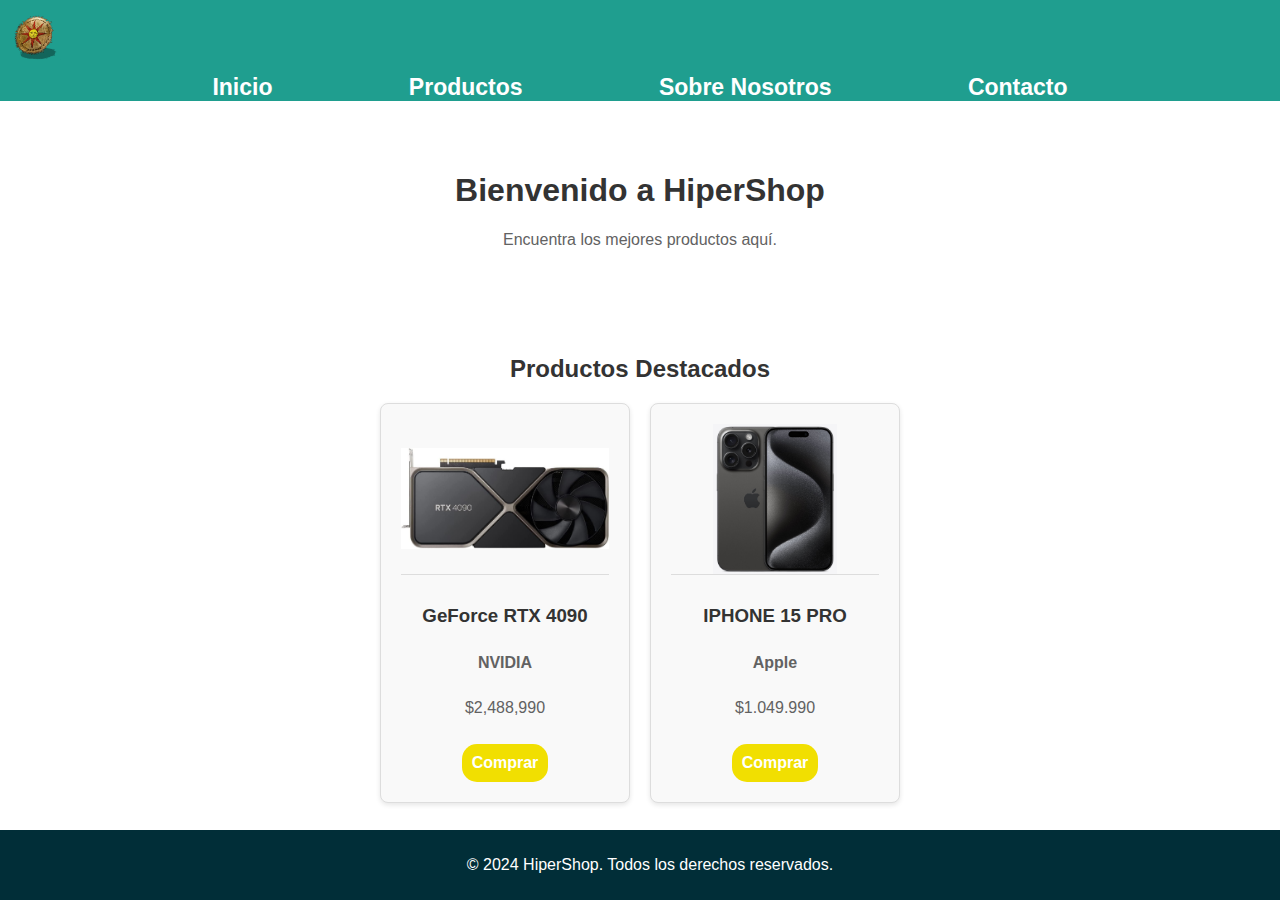
<file: mi_tienda/index.html>
<!DOCTYPE html>
<html lang="es">
<head>
    <meta charset="UTF-8">
    <meta name="viewport" content="width=device-width, initial-scale=1.0">
    <title>Mi Tienda - Inicio</title>
    <link rel="stylesheet" href="css/estilos.css">
</head>
<body>
<header>
    <div class="logo">
        <img src="img/logo.png" alt="Logo de la Tienda">
    </div>
    <nav>
        <ul>
            <li><a href="index.html">Inicio</a></li>
            <li><a href="productos.html">Productos</a></li>
            <li><a href="sobre_nosotros.html">Sobre Nosotros</a></li>
            <li><a href="contacto.html">Contacto</a></li>
        </ul>
    </nav>
</header>

<main>
    <section class="intro">
        <h1>Bienvenido a HiperShop</h1>
        <p>Encuentra los mejores productos aquí.</p>
    </section>

    <section class="destacados">
        <h2>Productos Destacados</h2>
        <div class="productos">
            <div class="producto">
                <img src="img/rtx.jpg" alt="Producto 3">
                <h3>GeForce RTX 4090</h3>
                <p><strong>NVIDIA</strong></p>
                <p>$2,488,990</p>
                <div class="index">
                    <a href="producto_detalle3.html">
                        <button type="submit">Comprar</button>
                    </a>
                </div>
            </div>
            <div class="producto">
                <img src="img/iphone15.jpeg" alt="Iphone 15 Pro">
                <h3>IPHONE 15 PRO</h3>
                <p><strong>Apple</strong></p>
                <p>$1.049.990</p>
                <div class="index">
                    <a href="producto_detalle1.html">
                        <button type="submit">Comprar</button>
                    </a>
                </div>
            </div>
        </div>
    </section>
</main>

<footer>
    <p>&copy; 2024 HiperShop. Todos los derechos reservados.</p>
</footer>
</body>
</html>
</file>
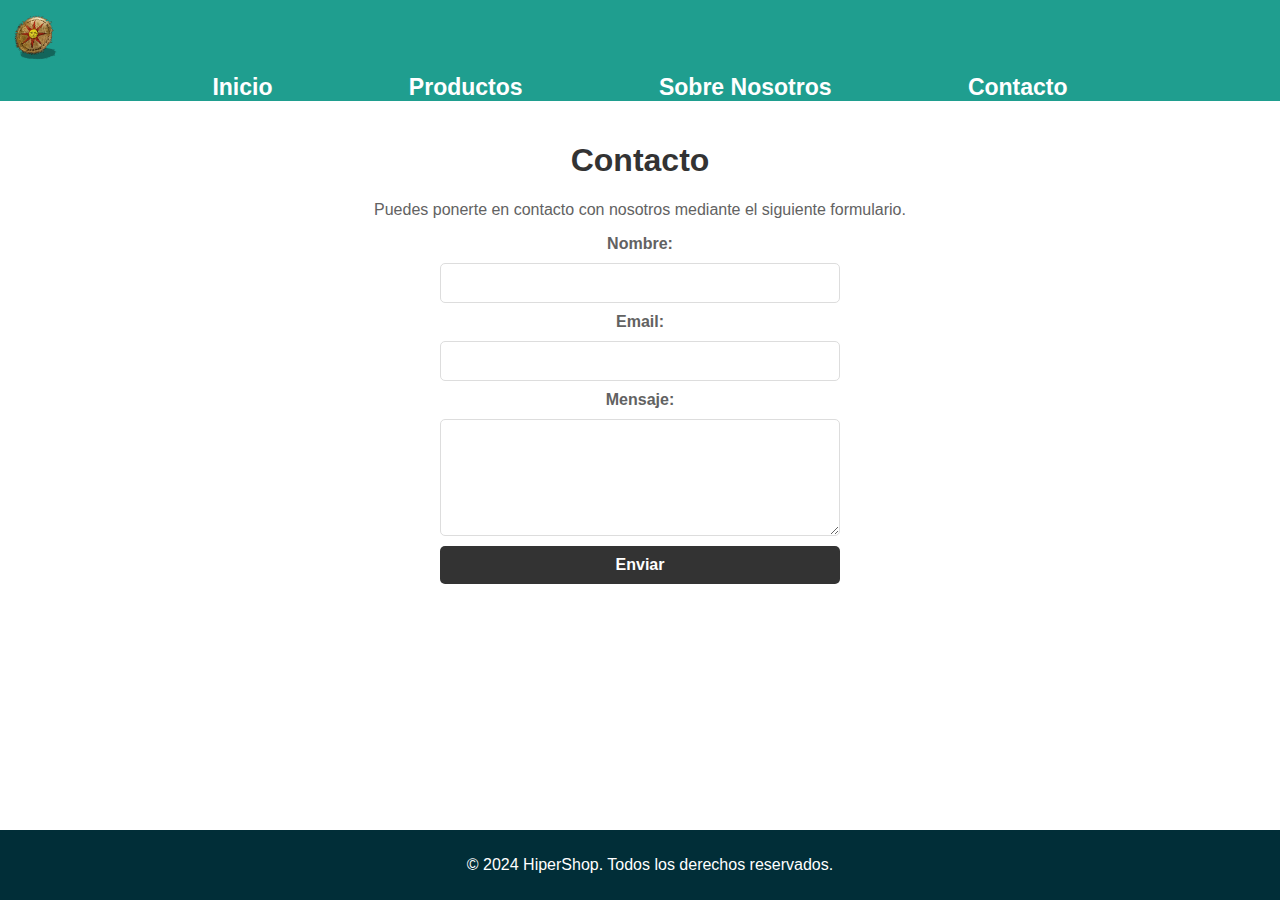
<file: mi_tienda/contacto.html>
<!DOCTYPE html>
<html lang="es">
<head>
    <meta charset="UTF-8">
    <meta name="viewport" content="width=device-width, initial-scale=1.0">
    <title>Mi Tienda - Contacto</title>
    <link rel="stylesheet" href="css/estilos.css">
</head>
<body>
<header>
    <div class="logo">
        <img src="img/logo.png" alt="Logo de la Tienda">
    </div>
    <nav>
        <ul>
            <li><a href="index.html">Inicio</a></li>
            <li><a href="productos.html">Productos</a></li>
            <li><a href="sobre_nosotros.html">Sobre Nosotros</a></li>
            <li><a href="contacto.html">Contacto</a></li>
        </ul>
    </nav>
</header>

<main>
    <section class="contacto">
        <h1>Contacto</h1>
        <p>Puedes ponerte en contacto con nosotros mediante el siguiente formulario.</p>
        <form action="#" method="POST">
            <label for="nombre">Nombre:</label>
            <input type="text" id="nombre" name="nombre" required>

            <label for="email">Email:</label>
            <input type="email" id="email" name="email" required>

            <label for="mensaje">Mensaje:</label>
            <textarea id="mensaje" name="mensaje" rows="5" required></textarea>

            <button type="submit">Enviar</button>
        </form>
    </section>
</main>

<footer>
    <p>&copy; 2024 HiperShop. Todos los derechos reservados.</p>
</footer>
</body>
</html>
</file>
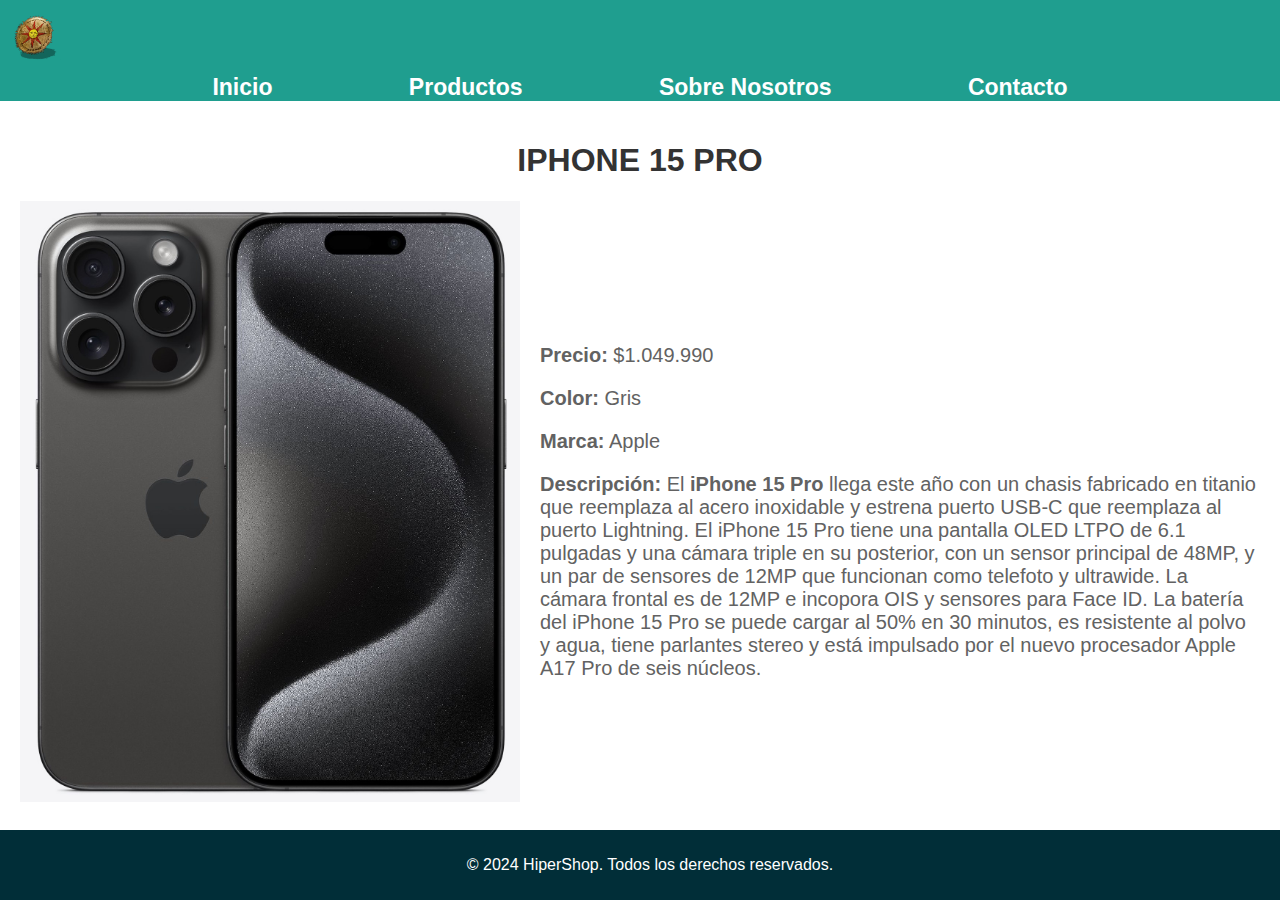
<file: mi_tienda/producto_detalle1.html>
<!DOCTYPE html>
<html lang="es" xmlns="http://www.w3.org/1999/html">
<head>
    <meta charset="UTF-8">
    <meta name="viewport" content="width=device-width, initial-scale=1.0">
    <title>Mi Tienda - Detalle del Producto</title>
    <link rel="stylesheet" href="css/estilos.css">
</head>
<body>
    <header>
        <div class="logo">
            <img src="img/logo.png" alt="Logo de la Tienda">
        </div>
        <nav>
            <ul>
                <li><a href="index.html">Inicio</a></li>
                <li><a href="productos.html">Productos</a></li>
                <li><a href="sobre_nosotros.html">Sobre Nosotros</a></li>
                <li><a href="contacto.html">Contacto</a></li>
            </ul>
        </nav>
    </header>

    <main>
        <section class="detalle-producto">
            <h1>IPHONE 15 PRO</h1>
            <div class="producto-info">
                <img src="img/iphone15.jpeg" alt="IPHONE 15 PRO">
                <div class="detalles">
                    <p><strong>Precio:</strong> $1.049.990</p>
                    <p><strong>Color:</strong> Gris</p>
                    <p><strong>Marca:</strong> Apple</p>
                    <p><strong>Descripción:</strong> El <strong> iPhone 15 Pro </strong> llega este año con un chasis fabricado en titanio que reemplaza al acero inoxidable y estrena puerto USB-C que reemplaza al puerto Lightning. El iPhone 15 Pro tiene una pantalla OLED LTPO de 6.1 pulgadas y una cámara triple en su posterior, con un sensor principal de 48MP, y un par de sensores de 12MP que funcionan como telefoto y ultrawide. La cámara frontal es de 12MP e incopora OIS y sensores para Face ID. La batería del iPhone 15 Pro se puede cargar al 50% en 30 minutos, es resistente al polvo y agua, tiene parlantes stereo y está impulsado por el nuevo procesador Apple A17 Pro de seis núcleos.</p>
                </div>
            </div>
        </section>
    </main>

    <footer>
        <p>&copy; 2024 HiperShop. Todos los derechos reservados.</p>
    </footer>
</body>
</html>
</file>
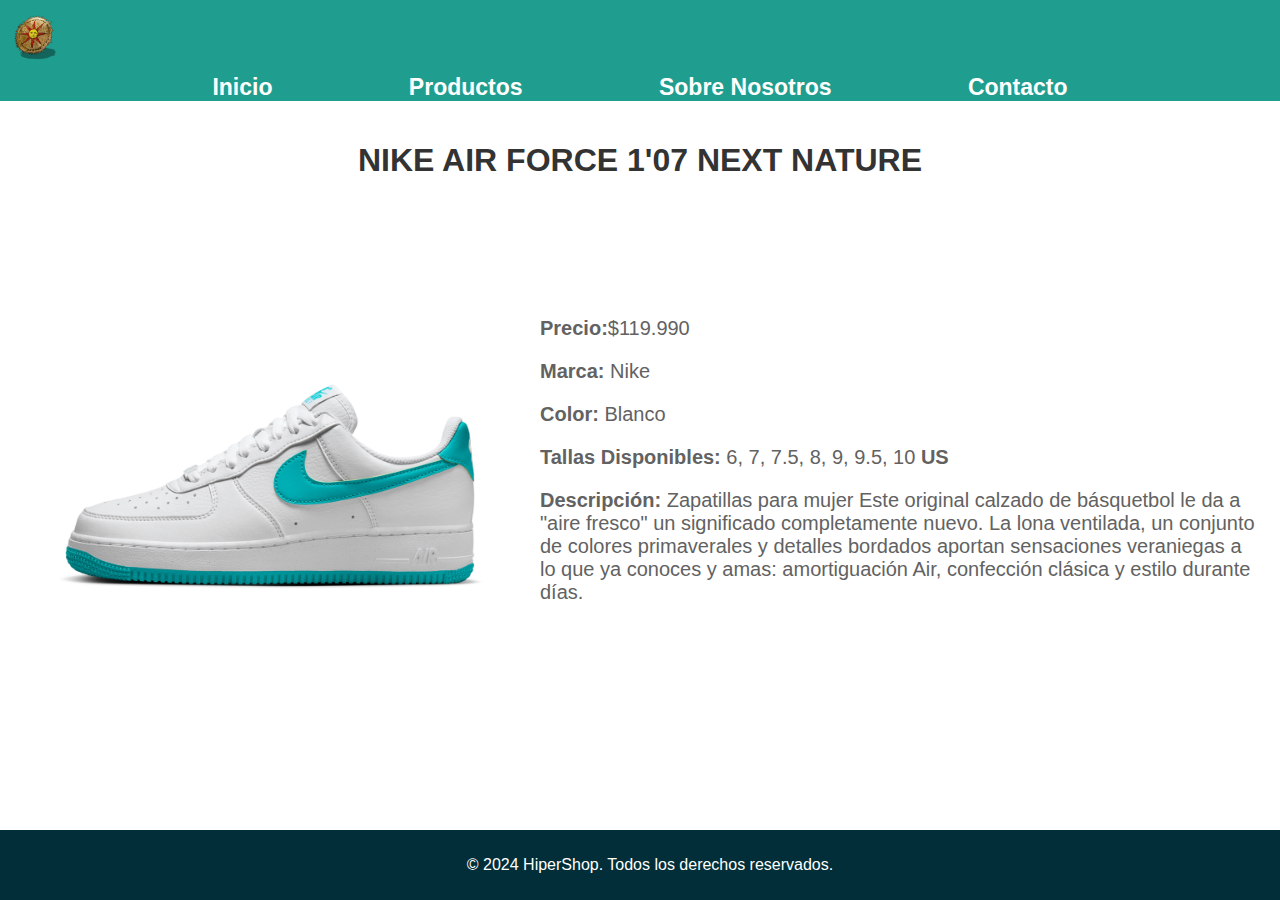
<file: mi_tienda/producto_detalle2.html>
<!DOCTYPE html>
<html lang="es">
<head>
    <meta charset="UTF-8">
    <meta name="viewport" content="width=device-width, initial-scale=1.0">
    <title>Mi Tienda - Detalle del Producto</title>
    <link rel="stylesheet" href="css/estilos.css">
</head>
<body>
<header>
    <div class="logo">
        <img src="img/logo.png" alt="Logo de la Tienda">
    </div>
    <nav>
        <ul>
            <li><a href="index.html">Inicio</a></li>
            <li><a href="productos.html">Productos</a></li>
            <li><a href="sobre_nosotros.html">Sobre Nosotros</a></li>
            <li><a href="contacto.html">Contacto</a></li>
        </ul>
    </nav>
</header>

<main>
    <section class="detalle-producto">
        <h1>NIKE AIR FORCE 1'07 NEXT NATURE</h1>
        <div class="producto-info">
            <img src="img/nike.jpeg" alt="Producto 1">
            <div class="detalles">
                <p> <strong>Precio:</strong>$119.990</p>
                <p><strong>Marca:</strong> Nike</p>
                <p><strong>Color:</strong> Blanco</p>
                <p><strong>Tallas Disponibles:</strong> 6, 7, 7.5, 8, 9, 9.5, 10 <strong>US</strong></p>
                <p><strong>Descripción:</strong> Zapatillas para mujer
                    Este original calzado de básquetbol le da a "aire fresco" un significado completamente nuevo. La lona ventilada, un conjunto de colores primaverales y detalles bordados aportan sensaciones veraniegas a lo que ya conoces y amas: amortiguación Air, confección clásica y estilo durante días.</p>
            </div>
        </div>
    </section>
</main>

<footer>
    <p>&copy; 2024 HiperShop. Todos los derechos reservados.</p>
</footer>
</body>
</html>
</file>
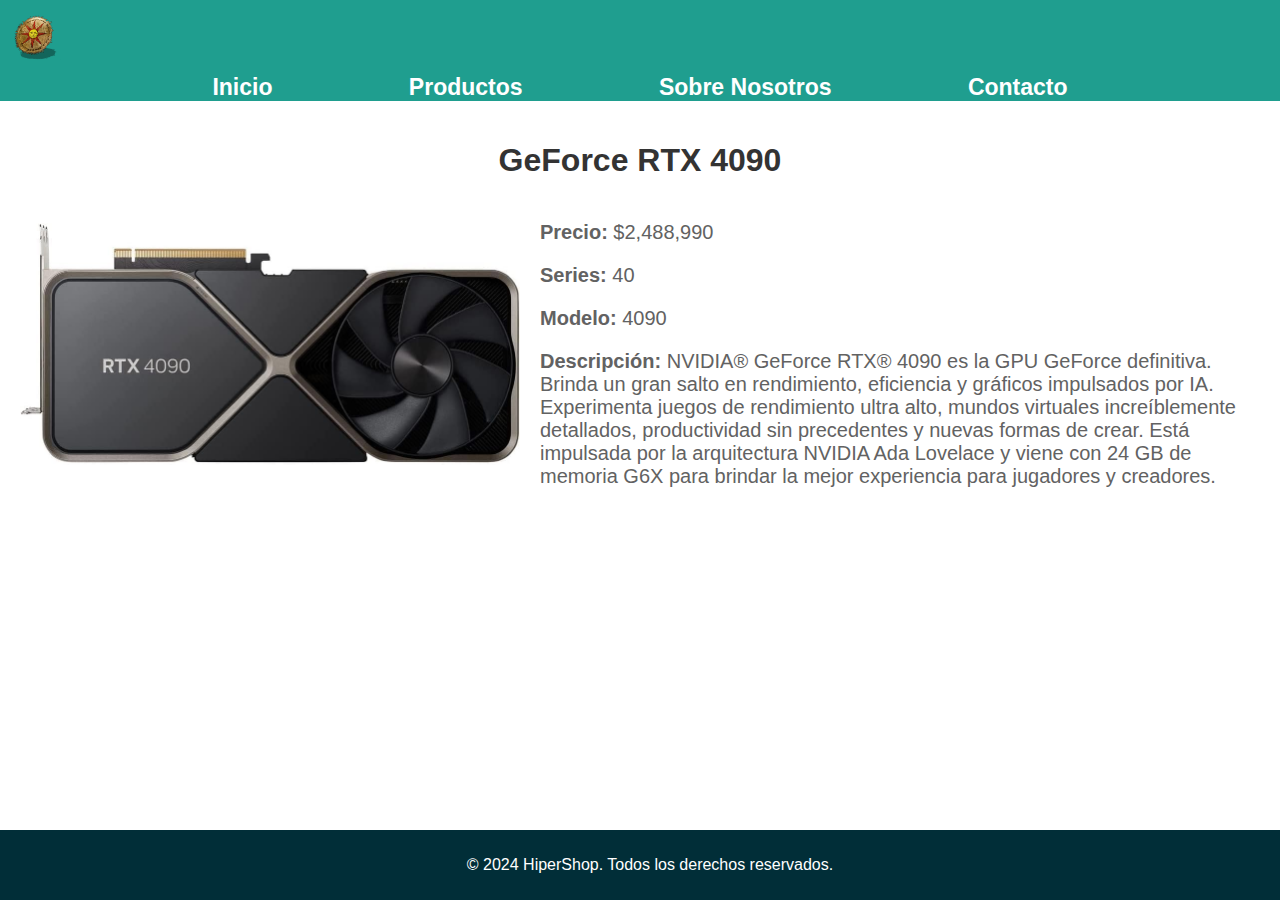
<file: mi_tienda/producto_detalle3.html>
<!DOCTYPE html>
<html lang="es">
<head>
    <meta charset="UTF-8">
    <meta name="viewport" content="width=device-width, initial-scale=1.0">
    <title>Mi Tienda - Detalle del Producto</title>
    <link rel="stylesheet" href="css/estilos.css">
</head>
<body>
<header>
    <div class="logo">
        <img src="img/logo.png" alt="Logo de la Tienda">
    </div>
    <nav>
        <ul>
            <li><a href="index.html">Inicio</a></li>
            <li><a href="productos.html">Productos</a></li>
            <li><a href="sobre_nosotros.html">Sobre Nosotros</a></li>
            <li><a href="contacto.html">Contacto</a></li>
        </ul>
    </nav>
</header>

<main>
    <section class="detalle-producto">
        <h1>GeForce RTX 4090</h1>
        <div class="producto-info">
            <img src="img/rtx.jpg" alt="Producto 1">
            <div class="detalles">
                <p><strong>Precio:</strong> $2,488,990</p>
                <p><strong>Series:</strong> 40</p>
                <p><strong>Modelo:</strong> 4090</p>
                <p><strong>Descripción:</strong> NVIDIA® GeForce RTX® 4090 es la GPU GeForce definitiva. Brinda un gran salto en rendimiento, eficiencia y gráficos impulsados ​​​​por IA. Experimenta juegos de rendimiento ultra alto, mundos virtuales increíblemente detallados, productividad sin precedentes y nuevas formas de crear. Está impulsada por la arquitectura NVIDIA Ada Lovelace y viene con 24 GB de memoria G6X para brindar la mejor experiencia para jugadores y creadores.</p>
            </div>
        </div>
    </section>
</main>

<footer>
    <p>&copy; 2024 HiperShop. Todos los derechos reservados.</p>
</footer>
</body>
</html>
</file>
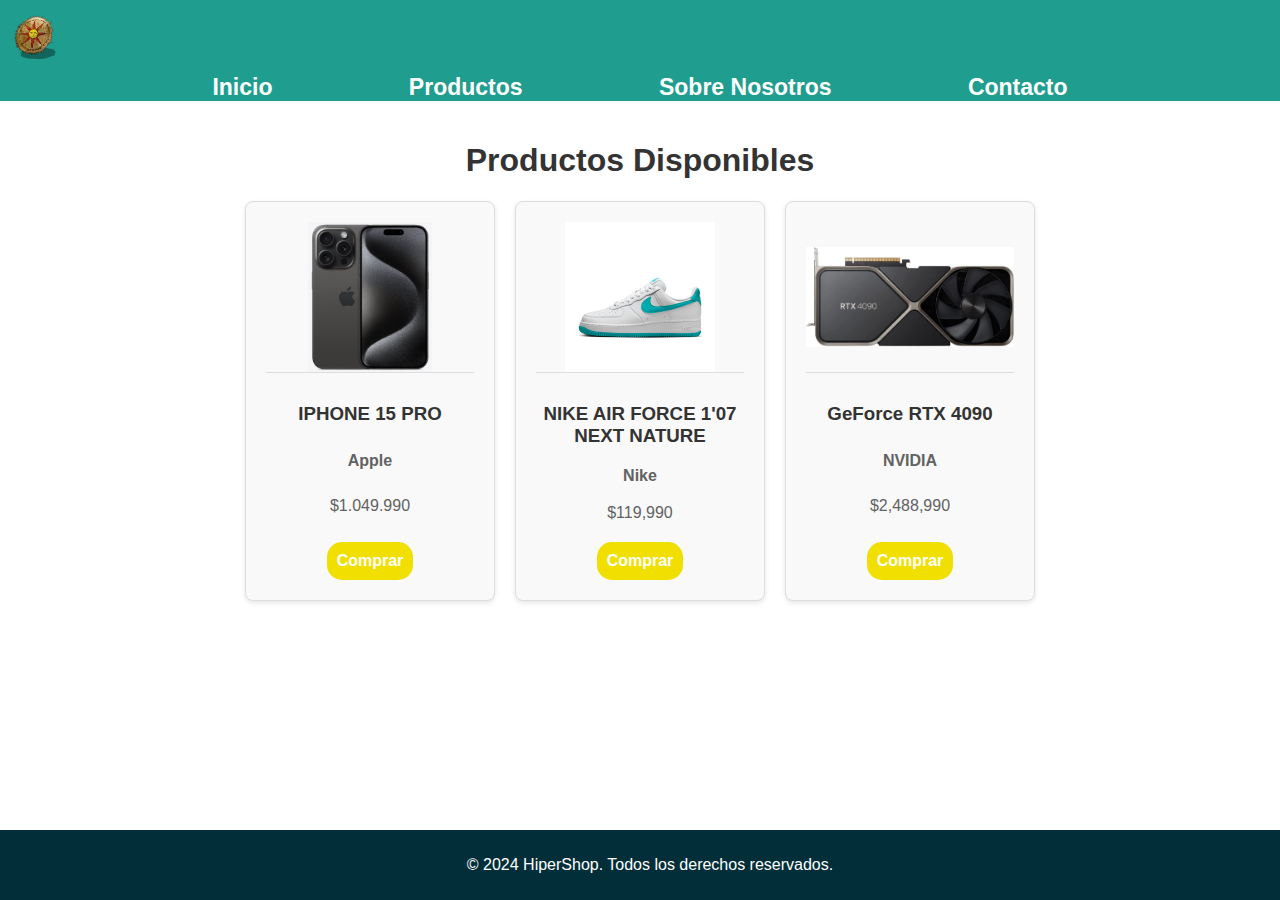
<file: mi_tienda/productos.html>
<!DOCTYPE html>
<html lang="es">
<head>
    <meta charset="UTF-8">
    <meta name="viewport" content="width=device-width, initial-scale=1.0">
    <title>Mi Tienda - Productos</title>
    <link rel="stylesheet" href="css/estilos.css">
</head>
<body>
<header>
    <div class="logo">
        <img src="img/logo.png" alt="Logo de la Tienda">
    </div>
    <nav>
        <ul>
            <li><a href="index.html">Inicio</a></li>
            <li><a href="productos.html">Productos</a></li>
            <li><a href="sobre_nosotros.html">Sobre Nosotros</a></li>
            <li><a href="contacto.html">Contacto</a></li>
        </ul>
    </nav>
</header>

<main>
    <section class="destacados">
        <h1>Productos Disponibles</h1>
        <div class="productos">
            <div class="producto">
                <img src="img/iphone15.jpeg" alt="Iphone 15 Pro">
                <h3>IPHONE 15 PRO</h3>
                <p><strong>Apple</strong></p>
                <p>$1.049.990</p>
                <div class="index">
                    <a href="producto_detalle1.html">
                        <button type="submit">Comprar</button>
                    </a>
                </div>
            </div>
            <div class="producto">
                    <img src="img/nike.jpeg" alt="Nike Air Force">
                    <h3>NIKE AIR FORCE 1'07 NEXT NATURE</h3>
                    <p><strong>Nike</strong></p>
                    <p>$119,990</p>
                <div class="index">
                    <a href="producto_detalle2.html">
                        <button type="submit">Comprar</button>
                    </a>
                </div>
            </div>
            <div class="producto">
                <img src="img/rtx.jpg" alt="Producto 3">
                <h3>GeForce RTX 4090</h3>
                <p><strong>NVIDIA</strong></p>
                <p>$2,488,990</p>
                <div class="index">
                    <a href="producto_detalle3.html">
                        <button type="submit">Comprar</button>
                    </a>
                </div>
            </div>
        </div>
    </section>
</main>

<footer>
    <p>&copy; 2024 HiperShop. Todos los derechos reservados.</p>
</footer>
</body>
</html>
</file>
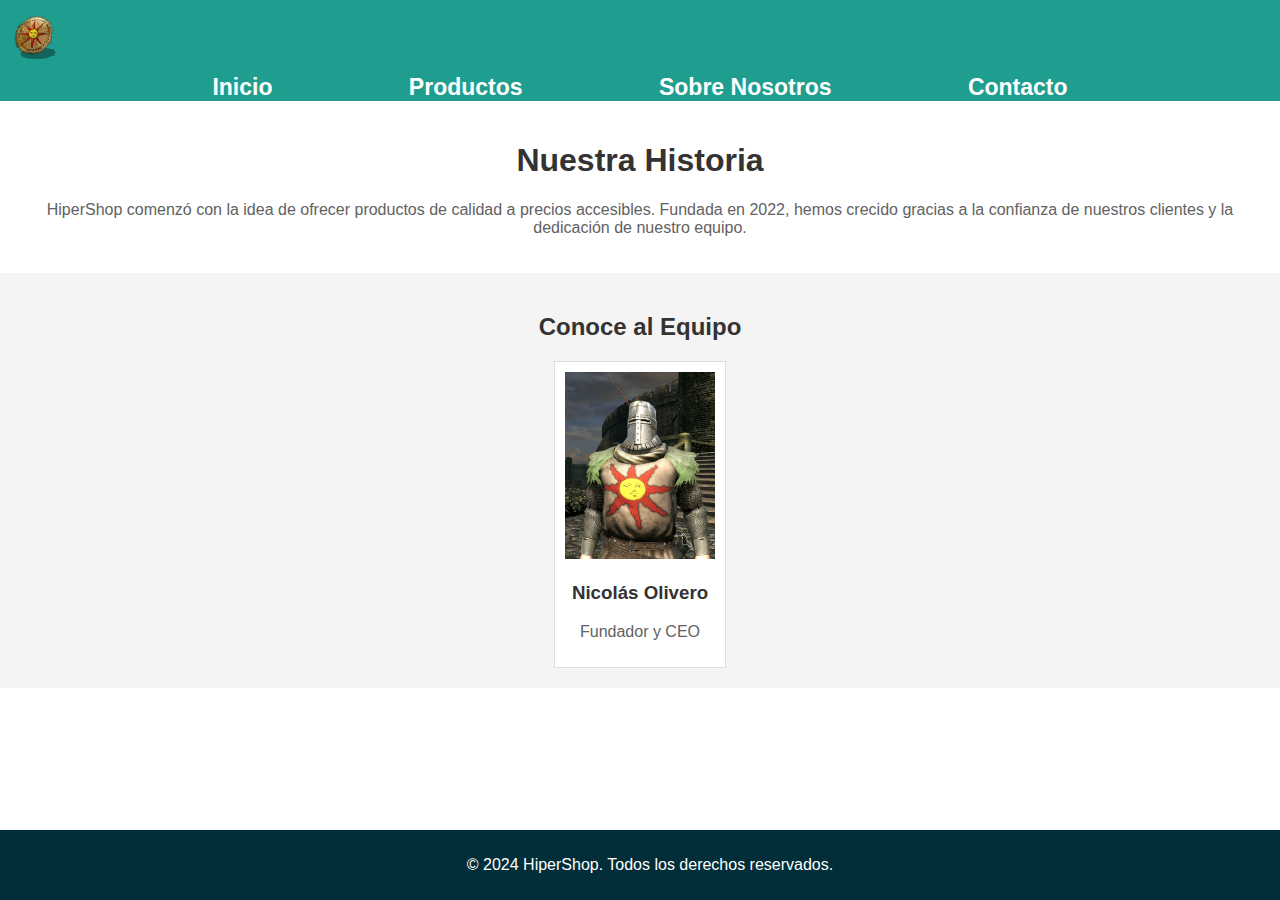
<file: mi_tienda/sobre_nosotros.html>
<!DOCTYPE html>
<html lang="es">
<head>
    <meta charset="UTF-8">
    <meta name="viewport" content="width=device-width, initial-scale=1.0">
    <title>Mi Tienda - Sobre Nosotros</title>
    <link rel="stylesheet" href="css/estilos.css">
</head>
<body>
<header>
    <div class="logo">
        <img src="img/logo.png" alt="Logo de la Tienda">
    </div>
    <nav>
        <ul>
            <li><a href="index.html">Inicio</a></li>
            <li><a href="productos.html">Productos</a></li>
            <li><a href="sobre_nosotros.html">Sobre Nosotros</a></li>
            <li><a href="contacto.html">Contacto</a></li>
        </ul>
    </nav>
</header>

<main>
    <section class="historia">
        <h1>Nuestra Historia</h1>
        <p>HiperShop comenzó con la idea de ofrecer productos de calidad a precios accesibles. Fundada en 2022, hemos crecido gracias a la confianza de nuestros clientes y la dedicación de nuestro equipo.</p>
    </section>

    <section class="equipo">
        <h2>Conoce al Equipo</h2>
        <div class="miembros-equipo">
            <div class="miembro">
                <img src="img/solaire.jpg" alt="Fundador y CEO">
                <h3>Nicolás Olivero</h3>
                <p>Fundador y CEO</p>
            </div>
        </div>
    </section>
</main>

<footer>
    <p>&copy; 2024 HiperShop. Todos los derechos reservados.</p>
</footer>
</body>
</html>
</file>
<file: mi_tienda/css/estilos.css>
body {
    font-family: 'Helvetica', 'Arial', sans-serif;
    margin: 0;
    padding: 0;
    background-color: #ffffff;
    color: #626262;
}
h1, h2, h3, h4, h5, h6 {
    font-family: 'Helvetica', 'Arial', sans-serif;
    font-weight: bold;
    color: #333;
}
button, nav a {
    font-family: 'Helvetica', 'Arial', sans-serif;
    font-weight: bold;
}

header {
    background-color: #1f9e8f;
    color: #fff;
}

.logo img {
    width: 70px;
    height: auto;
}

nav ul {
    list-style-type: none;
    font-size: 23px;
    margin: 0;
    padding: 0;
    text-align: center;
}

nav ul li {
    display: inline;
    margin: 65px;
}

nav ul li a {
    color: #fff;
    text-decoration: none;
    font-weight: bold;
}

nav ul li a:hover {
    text-decoration: underline;
}

.intro {
    text-align: center;
    padding: 50px 20px;
    background-color: #fff;
}

.destacados {
    text-align: center;
    padding: 20px;
    background-color: #fff;
}

.destacados .productos {
    display: flex;
    justify-content: center;
    gap: 20px;
}

.producto {
    width: 250px; /* Ancho fijo para todos los productos */
    height: 400px; /* Alto fijo para todos los productos */
    display: flex;
    flex-direction: column;
    justify-content: space-between;
    padding: 20px;
    border: 1px solid #ddd;
    border-radius: 8px;
    background-color: #f9f9f9;
    box-shadow: 0px 2px 5px rgba(0, 0, 0, 0.1);
    box-sizing: border-box; /* Incluye padding y border en el tamaño total */
}
.productos {
    display: flex;
    gap: 20px; /* Espacio entre los productos */
    justify-content: space-around; /* Distribuye los productos uniformemente */
}

.producto img {
    width: 100%;
    height: 150px; /* Altura fija para las imágenes */
    object-fit: contain; /* Corta la imagen si es necesario para llenar el espacio */
    border-bottom: 1px solid #ddd;
    margin-bottom: 30px;
}
.producto h3, .producto p {
    margin: 0 0 10px 0;
    flex-grow: 1; /* Permite que el contenido crezca según sea necesario */
}

footer {
    text-align: center;
    padding: 10px;
    background-color: #012e38;
    color: #fff;
    position: fixed;
    width: 100%;
    bottom: 0;
}

.productos-lista h1 {
    text-align: center;
    padding: 20px 0;
}

.productos-lista .productos {
    display: flex;
    justify-content: center;
    flex-wrap: wrap;
    gap: 20px;
}

.historia {
    padding: 20px;
    background-color: #fff;
    text-align: center;
}

.equipo {
    padding: 20px;
    background-color: #f4f4f4;
    text-align: center;
}

.miembros-equipo {
    display: flex;
    justify-content: center;
    gap: 20px;
}

.miembro {
    background-color: #fff;
    border: 1px solid #ddd;
    padding: 10px;
    width: 150px;
    text-align: center;
}

.miembro img {
    width: 100%;
    height: auto;
}
.detalle-producto {
    padding: 20px;
    background-color: #ffffff;
    text-align: center;
}

.producto-info {
    display: flex;
    justify-content: center;
    align-items: center;
    gap: 20px;
}

.producto-info img {
    width: 100%;   /* Ocupa el ancho total del contenedor */
    max-width: 500px; /* Limita el tamaño máximo de la imagen */
    height: auto;   /* Mantiene la proporción de la imagen */
    margin-bottom: 20px; /* Espacio adicional debajo de la imagen */
}

.detalles {
    text-align: left;
}
.contacto {
    padding: 20px;
    background-color: #fff;
    text-align: center;
}

.contacto form {
    display: flex;
    flex-direction: column;
    gap: 10px;
    max-width: 400px;
    margin: 0 auto;
}

.contacto label {
    font-weight: bold;
}

.contacto input,
.contacto textarea {
    padding: 10px;
    border: 1px solid #ddd;
    border-radius: 5px;
    font-size: 16px;
}

.contacto button {
    padding: 10px;
    background-color: #333;
    color: #fff;
    border: none;
    border-radius: 5px;
    cursor: pointer;
    font-size: 16px;
}

.contacto button:hover {
    background-color: #d8c800;
}

.index {
    margin-top: auto;
}

.index button {
    padding: 10px;
    background-color: #f1df01;
    color: #fff;
    border: none;
    border-radius: 15px;
    cursor: pointer;
    font-size: 16px;
}

.index button:hover {
    background-color: #d8c800;
}
.detalles p {
    font-size: 20px;
}
</file>
